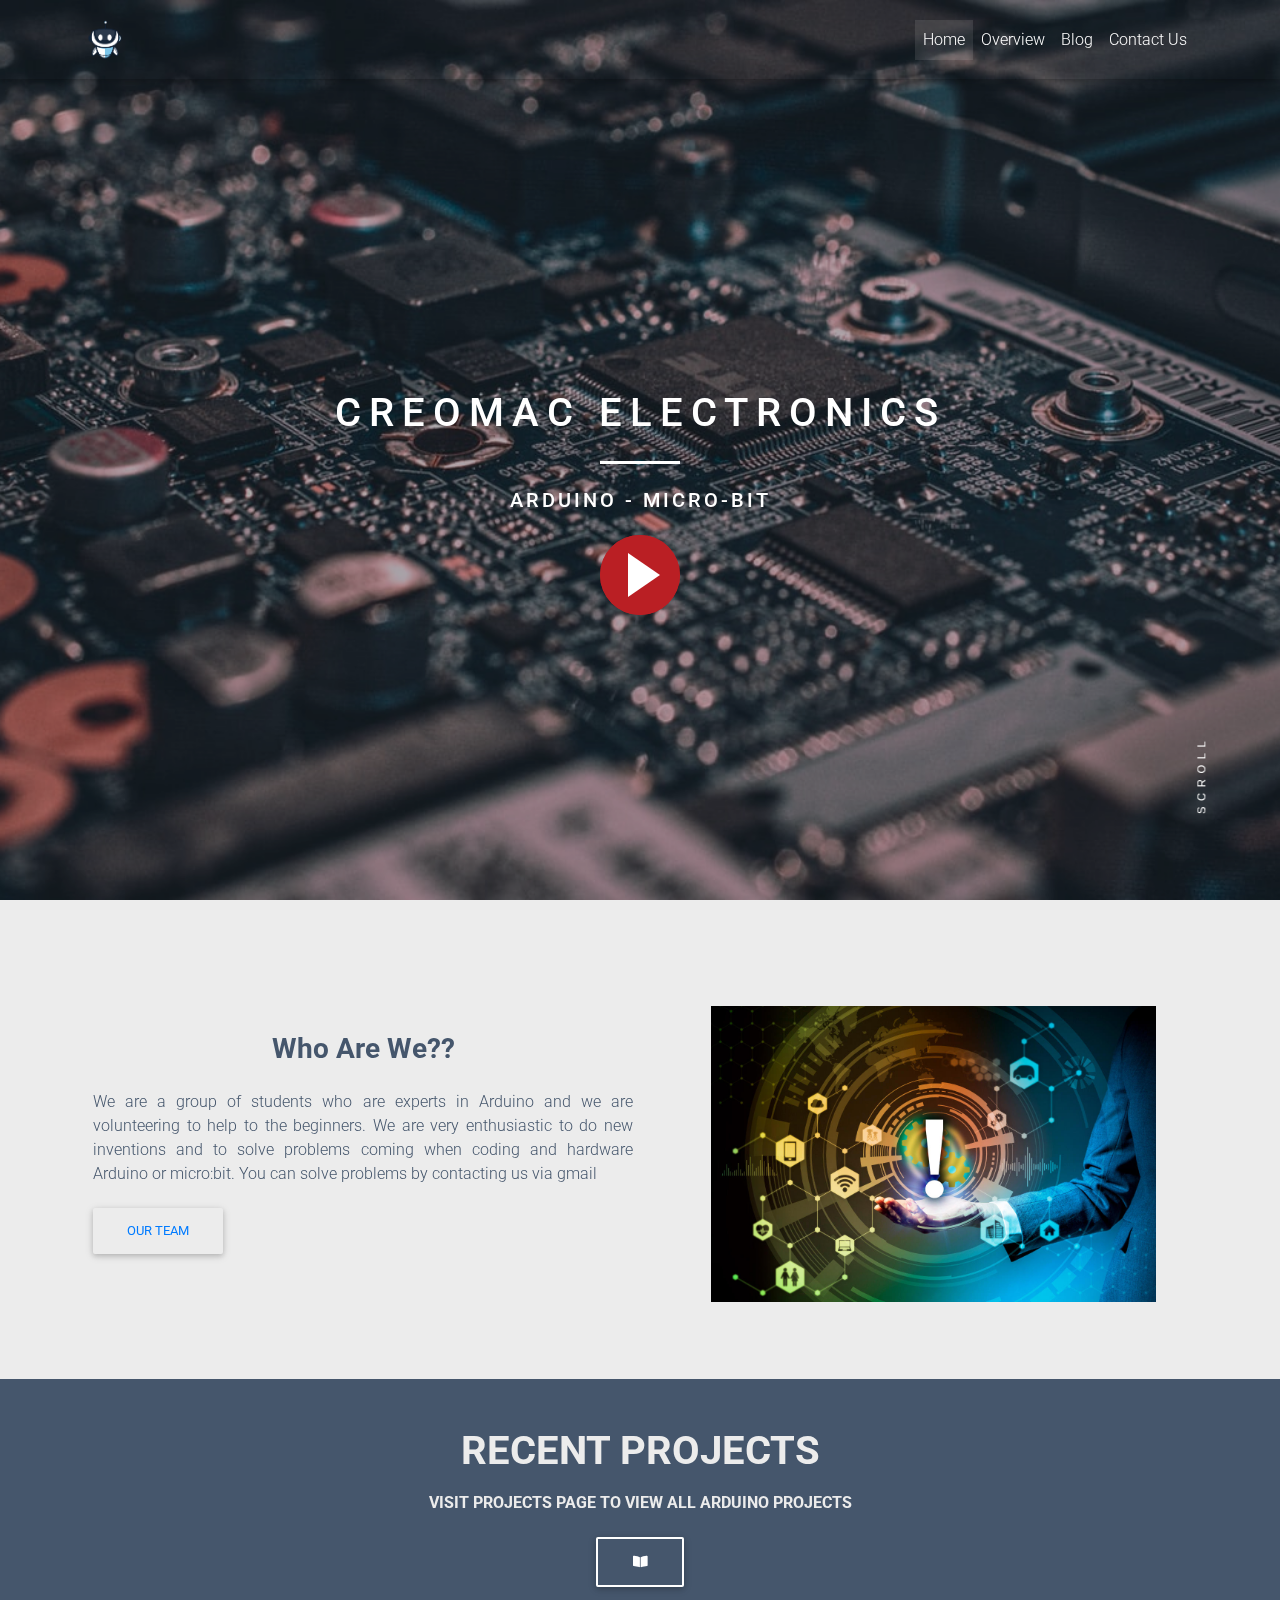
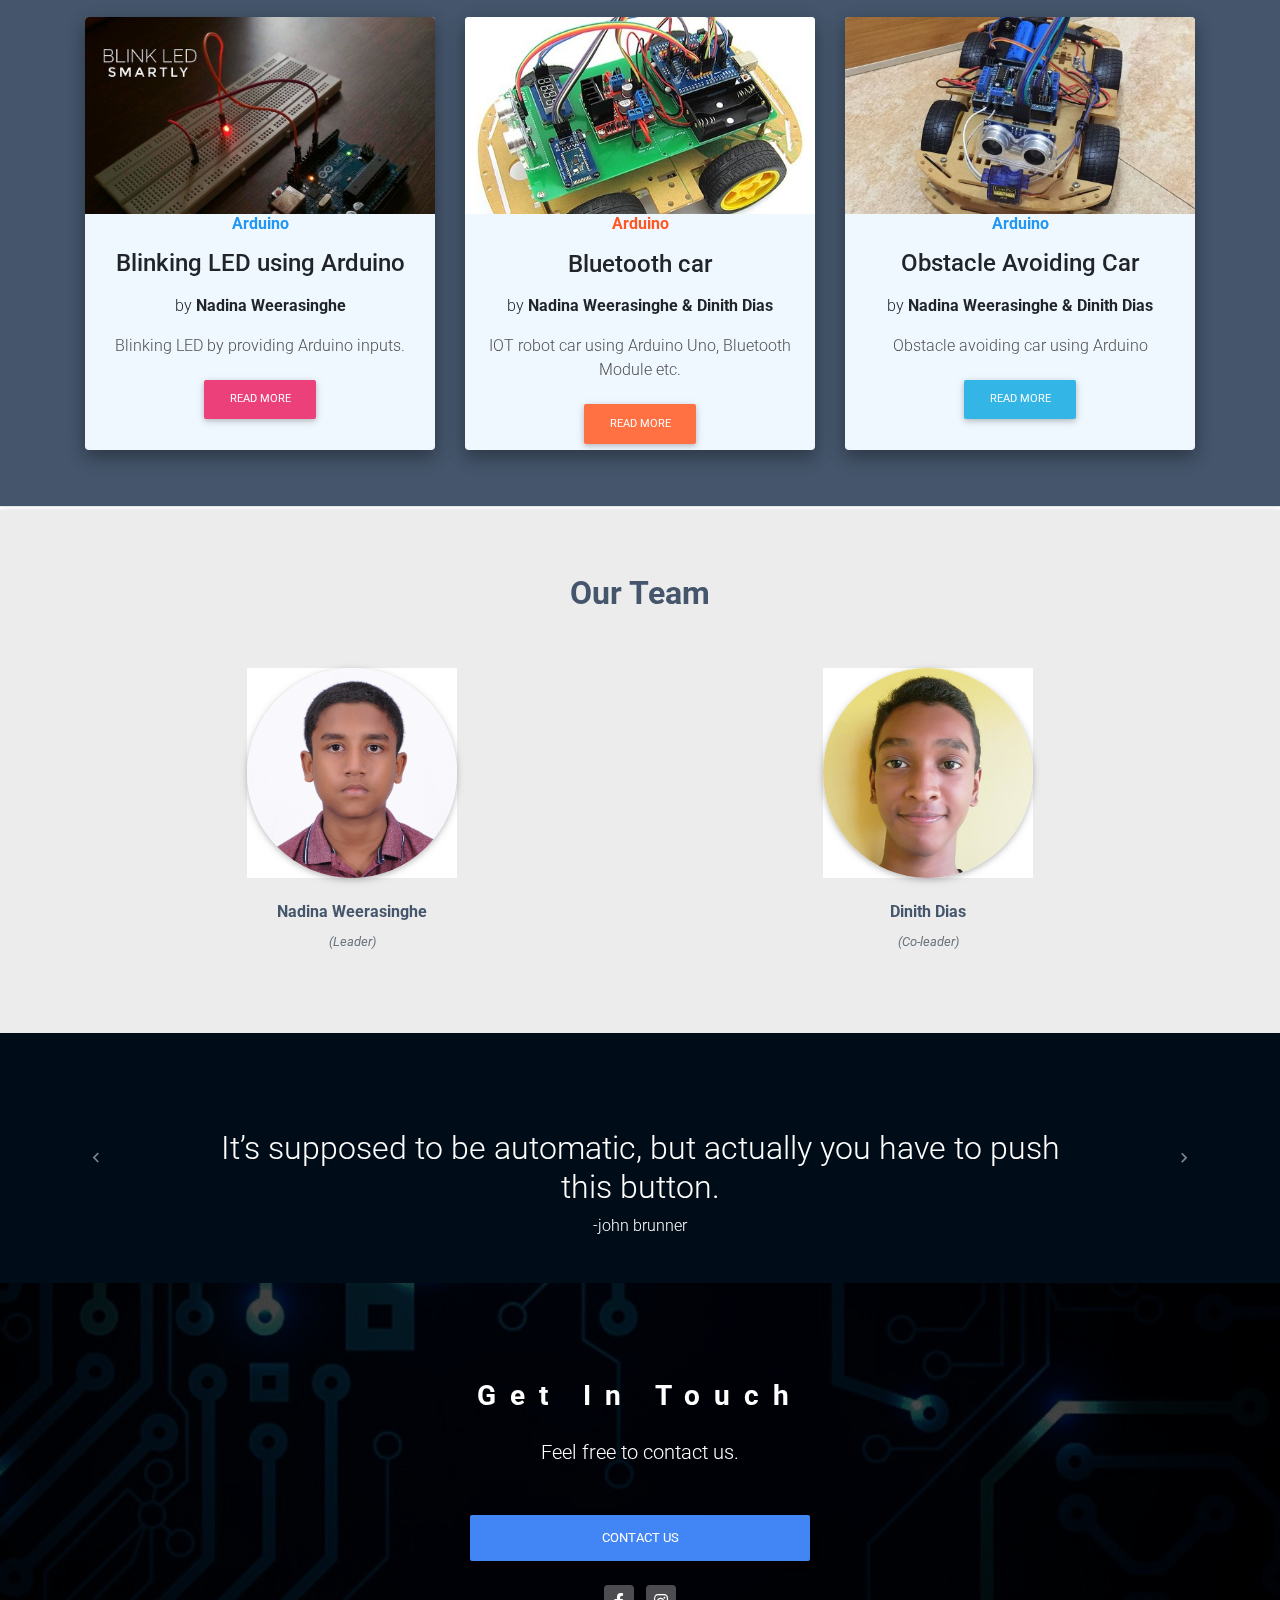
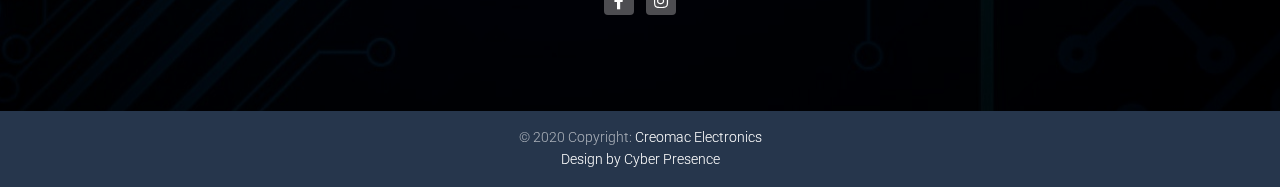
<file: index.html>
<!DOCTYPE html>
<html lang="en">
<head>
  <meta charset="UTF-8">
  <meta name="viewport" content="width=device-width, initial-scale=1, shrink-to-fit=no">
  <meta http-equiv="x-ua-compatible" content="ie=edge">
  <title>Creomac Electronics</title>
  <!-- MDB icon -->
  <link rel="icon" href="images/logo_web.png" type="image/x-icon">
  <!-- Font Awesome -->
  <link rel="stylesheet" href="https://use.fontawesome.com/releases/v5.11.2/css/all.css">
  <!-- Google Fonts Roboto -->
  <link rel="stylesheet" href="https://fonts.googleapis.com/css?family=Roboto:300,400,500,700&display=swap">
  <!-- Bootstrap core CSS -->
  <link rel="stylesheet" href="css/bootstrap.min.css">
  <!-- Material Design Bootstrap -->
  <link rel="stylesheet" href="css/mdb.min.css">
  <link href="https://fonts.googleapis.com/css?family=Monoton&display=swap" rel="stylesheet">
  
  <!-- Your custom styles (optional) -->
  <link rel="stylesheet" href="css/style.css">
</head>
<body>
 
 
 
 <style>

  html,
  body,
  header,
  .view {
    height: 100%;
  }

  @media (max-width: 740px) {
    html,
    body,
    header,
    .view {
      height: 100vh;
    }
  }

  .top-nav-collapse {
    background-color: #30445F !important;
  }

  .navbar:not(.top-nav-collapse) {
    background: transparent !important;
  }

  @media (max-width: 991px) {
   .navbar:not(.top-nav-collapse) {
    background: #30445F !important;
   }
  }
  
  h1 {
    letter-spacing: 8px;
  }

  h5 {
    letter-spacing: 3px;
  }

  .hr-light {
    border-top: 3px solid #fff;
    width: 80px;
	 }
.home-content__scroll {
    position: absolute;
    right: 5rem;
    bottom: 5.4rem;
    -webkit-transform: rotate(-90deg) translate3d(100%, 50%, 0);
    -ms-transform: rotate(-90deg) translate3d(100%, 50%, 0);
    transform: rotate(-90deg) translate3d(100%, 50%, 0);
    -webkit-transform-origin: right bottom;
    -ms-transform-origin: right bottom;
    transform-origin: right bottom;
}
	  
	 
.home-content__scroll .scroll-link {
    font-family: "Nunito Sans", sans-serif;
    font-weight: 500;
    font-size: 0.7rem;
    text-transform: uppercase;
    letter-spacing: .35rem;
    text-align: left;
    color: white;
    position: relative;
    padding-right: 80px;
}
 
	 .scroll-link:hover{
		 color: #45566C;
	 }
	 
	 
	 .buttonhover:hover{
		 background-color:white; 
	 }
	 
	
	 

</style>

<!-- Main navigation -->
<header>
  <!--Navbar-->
  <nav class="navbar navbar-expand-lg navbar-dark fixed-top scrolling-navbar">
    <div class="container">
      <a class="navbar-brand" href="#" style="font-family: 'Monoton', cursive; font-size: 30px;"><img width="40px" src="images/logo_web.png" alt=""></a>
      <button class="navbar-toggler" type="button" data-toggle="collapse" data-target="#navbarSupportedContent-7"
        aria-controls="navbarSupportedContent-7" aria-expanded="false" aria-label="Toggle navigation">
        <span class="navbar-toggler-icon"></span>
      </button>
      <div class="collapse navbar-collapse" id="navbarSupportedContent-7">
        <ul class="navbar-nav ml-auto">
          <li class="nav-item active">
            <a class="nav-link" href="#">Home <span class="sr-only">(current)</span></a>
          </li>
          <li class="nav-item">
            <a class="nav-link" href="overview.html">Overview</a>
          </li>
          <li class="nav-item">
            <a class="nav-link" href="blog.html">Blog</a>
          </li>
          <li class="nav-item">
            <a class="nav-link" href="contact_us.html">Contact Us</a>
          </li>
        </ul>
      </div>
    </div>
  </nav>
  <!-- Navbar -->
  <!-- Full Page Intro -->
  <div class="view jarallax" data-jarallax="{'speed': 0.2}" style="background-image: url(images/photo-1518770660439-4636190af475.jpg); background-repeat: no-repeat; background-size: cover; background-position: center center;">
    <!-- Mask & flexbox options-->
    <div class="mask rgba-black-light d-flex justify-content-center align-items-center">
      <!-- Content -->
      <div class="container">
        <!--Grid row-->
        <div class="row">
          <!--Grid column-->
          <div class="col-md-12 mb-4 white-text text-center">
            <h1 class="h1-reponsive white-text text-uppercase font-weight-bold mb-0 pt-md-5 pt-5 wow fadeInDown"
              data-wow-delay="0.3s"><strong>Creomac Electronics</strong></h1>
            <hr class="hr-light my-4 wow fadeInDown" data-wow-delay="0.4s">
            <h5 class="text-uppercase mb-4 white-text wow fadeInDown" data-wow-delay="0.4s"><strong>Arduino - Micro-bit</strong></h5>
           
     
           
            
						<!--  modal-->

								   <!-- Button trigger modal-->
						
						<a id="play-video" class="video-play-button" data-toggle="modal" data-target="#modalYT">
		 					 <span></span>
							</a>
						<div id="video-overlay" class="video-overlay">
		 					 <a class="video-overlay-close">&times;</a>
							</div>

					
						<!--Modal: modalYT-->
						<div class="modal fade" id="modalYT" tabindex="-1" role="dialog" aria-labelledby="myModalLabel"
						  aria-hidden="true">
						  <div class="modal-dialog modal-lg" role="document">

							<!--Content-->
							<div class="modal-content">

							  <!--Body-->
							  <div class="modal-body mb-0 p-0">

								<div class="embed-responsive embed-responsive-16by9 z-depth-1-half">
								  <iframe class="embed-responsive-item" src="https://www.youtube.com/watch?v=nL34zDTPkcs&"
									allowfullscreen></iframe>
								</div>

							  </div>

							 
							</div>
							<!--/.Content-->

						  </div>
						</div>
						<!--Modal: modalYT-->

								  <!--  modal--> 
            
         
                    
            
          </div>
          <!--Grid column-->
        </div>
        <div class="home-content__scroll">
                <a href="#about" class="scroll-link scroll" >
                    Scroll
                </a>
            </div>
        <!--Grid row-->
      </div>
      <!-- Content -->
    </div>
    <!-- Mask & flexbox options-->
  </div>
  <!-- Full Page Intro -->
</header>
<!-- Main navigation -->
 
 
 
 
 <div class="container-fluid" id="about" style="background-color:#ECECEC; padding-top: 7%; padding-bottom: 6%;">
  <div class="container">

  <!--Section: Content-->
  <section class="dark-grey-text" >

    <div class="row pr-lg-6">
      
      <div class="col-md-6 d-flex align-items-center ml-2">
        <div>
          
          <h3 class="font-weight-bold mb-4 wow slideInUp" style="color:#45566C; text-align: center">Who Are We??</h3>

        	<p style="color: #45566C; text-align:justify">We are a group of students who are experts in Arduino  and we are volunteering to help to the beginners. We are very enthusiastic to do new inventions and to solve problems coming when coding and hardware Arduino or micro:bit. You can solve problems by contacting us via gmail</p>

        	<button type="button" class="btn btn-outline btn-rounded mx-auto" style="color: #45566C;" ><a href="#ourteam">Our Team</a></button>

        </div>
      </div>
     <!-- <div class="col-sm-1">
      	
      </div>
 -->     
      <div class="col-md-5  mb-6 ml-5 mt-3">

        
          <img src="images/iot.jpg" class="img-fluid" alt="smaple image">
       

      </div>
      
    </div>

  </section>
  <!--Section: Content-->

</div>
</div>
  
 <div class="container-fluid text-center pb-5" style="background-color:#45566C ">
 
        
  <h2 class="h1 text-center text-uppercase font-weight-bold mb-3 pt-5" style="color:#ECECEC; ">Recent Projects</h2>

<!--Section description-->
	<p class="text-center text-uppercase font-weight-bold" style="color: #ECECEC">Visit projects page to view all arduino projects</p>

<a href="blog.html">
<button type="button" class="btn  waves-effect" style="border: 2px solid white"><i class="fas fa-book-open" style="color: white" ></i></button>
</a>

<div class="container mt-4">

	<!-- Grid row -->
    <div class="row">

      <!-- Grid column -->
      <div class="col-lg-4 col-md-6 mb-2">

        <!-- Featured image -->
        <div class="view overlay rounded z-depth-2 " style="background-color: aliceblue;">
          <img class="img-fluid" src="images/projects/project1-mainpage.jpg"  alt="first project"> 
          
              
           <!-- Category -->
        <a href="#!" class="blue-text">
          <h6 class="font-weight-bold mb-3">Arduino</h6>
        </a>
        <!-- Post title -->
        <h4 class="font-weight-bold mb-3"><strong>Blinking LED using Arduino</strong></h4>
        <!-- Post data -->
        <p>by <a class="font-weight-bold">Nadina Weerasinghe</a></p>
        <!-- Excerpt -->
        <p class="dark-grey-text">Blinking LED by providing Arduino inputs.</p>
        <!-- Read more button -->
        <a class="btn btn-pink btn-rounded btn-md" href="blog.html">Read more</a>
                                                          
        </div>

      </div>
      <!-- Grid column -->

      <!-- Grid column -->
      <div class="col-lg-4 col-md-6 mb-2" >

        <!-- Featured image -->
        <div class="view overlay rounded z-depth-2" style="background-color: aliceblue;">
          <img class="img-fluid" src="images/projects/project2-mainpage.jpg"  alt="Sample image">
          
          <!-- Category -->
        <a href="#!" class="deep-orange-text">
          <h6 class="font-weight-bold mb-3">Arduino</h6>
        </a>
        <!-- Post title -->
        <h4 class="font-weight-bold mb-3"><strong>Bluetooth car</strong></h4>
        <!-- Post data -->
        <p>by <a class="font-weight-bold">Nadina Weerasinghe & Dinith Dias</a></p>
        <!-- Excerpt -->
        <p class="dark-grey-text">IOT robot car using Arduino Uno, Bluetooth Module etc.</p>
        <!-- Read more button -->
        <a class="btn btn-deep-orange btn-rounded btn-md" href="blog.html">Read more</a>
          
        </div>

      </div>
      <!-- Grid column -->

     
      <!-- Grid column -->
      <div class="col-lg-4 col-md-6 mb-2">

        <!-- Featured image -->
        <div class="view overlay rounded z-depth-2 " style="background-color: aliceblue;">
          <img class="img-fluid" src="images/projects/obstacle_avoiding/obcar-index.jpg" alt="Sample image">
           <!-- Category -->
        <a href="#!" class="blue-text">
          <h6 class="font-weight-bold mb-3">Arduino</h6>
        </a>
        <!-- Post title -->
        <h4 class="font-weight-bold mb-3"><strong>Obstacle Avoiding Car</strong></h4>
        <!-- Post data -->
        <p>by <a class="font-weight-bold">Nadina Weerasinghe & Dinith Dias</a></p>
        <!-- Excerpt -->
        <p class="dark-grey-text">Obstacle avoiding car using Arduino </p>
        <!-- Read more button -->
        <a class="btn btn-info btn-rounded btn-md" href="blog.html">Read more</a>

          
        </div>

       
      </div>
      <!-- Grid column -->

    </div>
    <!-- Grid row -->

	
	
	
</div>   
           </div>       

   
<hr style="height: 3px; color:#ECECEC; margin: 0px ;">     
 
       
<div class="section" id="ourteam">
<div class="container-fluid pt-5  z-depth-1" style="background-color:#ECECEC">
  <section class="p-md-3 mx-md-5 text-center text-lg-left">
    <h2 class="text-center mx-auto font-weight-bold mb-4 pb-2" style="color: #45566C ">Our Team</h2>
    <div class="row" >
      <div class="col-lg-3 col-md-4 col-sm-6 mb-4 mx-auto">
        <div class="p-4">
          <div
            class="avatar w-100 white d-flex justify-content-center align-items-center"
          >
            <img
              src="images/me.jpg"
              class="img-fluid rounded-circle z-depth-1"
            />
          </div>
          <div class="text-center mt-3">
            <h6 class="font-weight-bold pt-2" style="color: #45566C">Nadina Weerasinghe</h6>
            <p class="text-muted">
              <small
                ><i
                  >(Leader)</i
                ></small
              >
            </p>
          </div>
        </div>
      </div>

      <div class="col-lg-3 col-md-4 col-sm-6 mb-4 mx-auto">
        <div class="p-4">
          <div
            class="avatar w-100 white d-flex justify-content-center align-items-center"
          >
            <img
              src="images/coleadernew.jpeg"
              class="img-fluid rounded-circle z-depth-1" 
            />
          </div>
          <div class="text-center mt-3">
            <h6 class="font-weight-bold pt-2"  style="color: #45566C">Dinith Dias</h6>
            <p class="text-muted">
              <small
                ><i
                  >(Co-leader)</i
                ></small
              >
            </p>
          </div>
        </div>
      </div>

    </div>
  </section>
</div>
</div>         
 
  
  
<div id="carouselExampleControls" style="background-color:#000C17" class="carousel slide" data-ride="carousel">
  <div class="carousel-inner">
    <div class="carousel-item active" >
      <div class="carousel-caption mt-5 pt-5">
        <h2>It’s supposed to be automatic, but actually you have to push this button.</h2>
        <p>-john brunner</p>
      </div>
    </div>
    <div class="carousel-item">
      <div class="carousel-caption mt-5 pt-5">
        <h3>Old robots are becoming more human and young humans are becoming more like robots.</h3>
        <p>– Lorin Morgan-Richards</p>
      </div>
    </div>
    <div class="carousel-item">
      <div class="carousel-caption mt-5 pt-5">
        <h3>We now expect more from technology and less from each other.</h3>
        <p>– Sherry Turkle</p>
      </div>
    </div>
    <div class="carousel-item">
      <div class="carousel-caption mt-5 pt-5">
        <h3>Any sufficiently advanced technology is equivalent to magic.</h3>
        <p>– Sir Arthur C. Clarke</p>
      </div>
    </div>
    <div class="carousel-item">
      <div class="carousel-caption mt-5 pt-5">
        <h3>Technology is the campfire around which we tell our stories.</h3>
        <p>– Laurie Anderson</p>
      </div>
    </div>
  </div>
  <a class="carousel-control-prev" href="#carouselExampleControls" role="button" data-slide="prev">
    <span class="carousel-control-prev-icon" aria-hidden="true"></span>
    <span class="sr-only">Previous</span>
  </a>
  <a class="carousel-control-next" href="#carouselExampleControls" role="button" data-slide="next">
    <span class="carousel-control-next-icon" aria-hidden="true"></span>
    <span class="sr-only">Next</span>
  </a>
</div>







<div class="container-fluid" style="padding-left: 0px; padding-right: 0px"> 

  <!-- Section -->
  <section style="background-image: url(images/float.jpg); background-position: center">

    <style>
      .input-grey .input-group-lg>.input-group-prepend>.input-group-text {
        border-radius: .125rem;
      }

      .input-grey .form-control {
        border-radius: .125rem;
      }

      .input-grey .form-control.form-control-lg {
        font-size: 1rem;
      }
      
      .form-control:focus {
        background-color: rgba(255,255,255,.3);
      }

      .input-grey input::placeholder {
        color: #fff;
      }

      .input-grey .input-group-lg>.form-control:not(textarea) {
        height: calc(1.5em + 1rem + 6px);
      }

      .social .fab {
        width: 30px;
        height: 30px;
      }
    </style>
    
    <div class="mask rgba-black-strong py-5">

      <div class="container text-center my-5">

        <h3 class="font-weight-bold text-center white-text pb-2" style="letter-spacing: 0.5em">Get In Touch</h3>
        <p class="lead text-center white-text pt-2 mb-5">Feel free to contact us. </p>

       
         
            
            <div class="col-md-4 m-auto text-center"><a href="https://forms.gle/D1cQRYCGuL4V4Qkh9">
              <button  class="btn btn-block btn-primary">Contact Us</button></a>
            </div>
         
       

        <div class="social text-center mt-4">
          <a class="mx-1" href="https://www.facebook.com/Creomac-robotics-group-101169314911018/"><i class="fab fa-facebook-f p-2 rounded rgba-white-light white-text"></i></a>
          
          <a class="mx-1" href="https://www.instagram.com/creomacelectronics/"><i class="fab fa-instagram p-2 rounded rgba-white-light white-text"></i></a>
        </div>

      </div>

    </div>

  </section>
  <!-- Section -->
  
</div>



<!-- Footer -->
<footer class="page-footer font-small" style="background-color:#30445F "> 

  <!-- Copyright -->
  <div class="footer-copyright text-center py-3">© 2020 Copyright:
    <a href="https://mdbootstrap.com/education/bootstrap/"> Creomac Electronics <br>Design by Cyber Presence </a>
  </div>
  <!-- Copyright -->

</footer>
<!-- Footer -->




 
<script src="js/anchor-scroll-master/scroll.min.js"></script>

  <script type="text/javascript" src="js/alljs.js"></script>
  <!-- jQuery -->
  <script type="text/javascript" src="js/jquery.min.js"></script>
  <!-- Bootstrap tooltips -->
  <script type="text/javascript" src="js/popper.min.js"></script>
  <!-- Bootstrap core JavaScript -->
  <script type="text/javascript" src="js/bootstrap.min.js"></script>
  <!-- MDB core JavaScript -->
  <script type="text/javascript" src="js/mdb.min.js"></script>
  <!-- Your custom scripts (optional) -->
  <script type="text/javascript"></script>

</body>
</html>
</file>
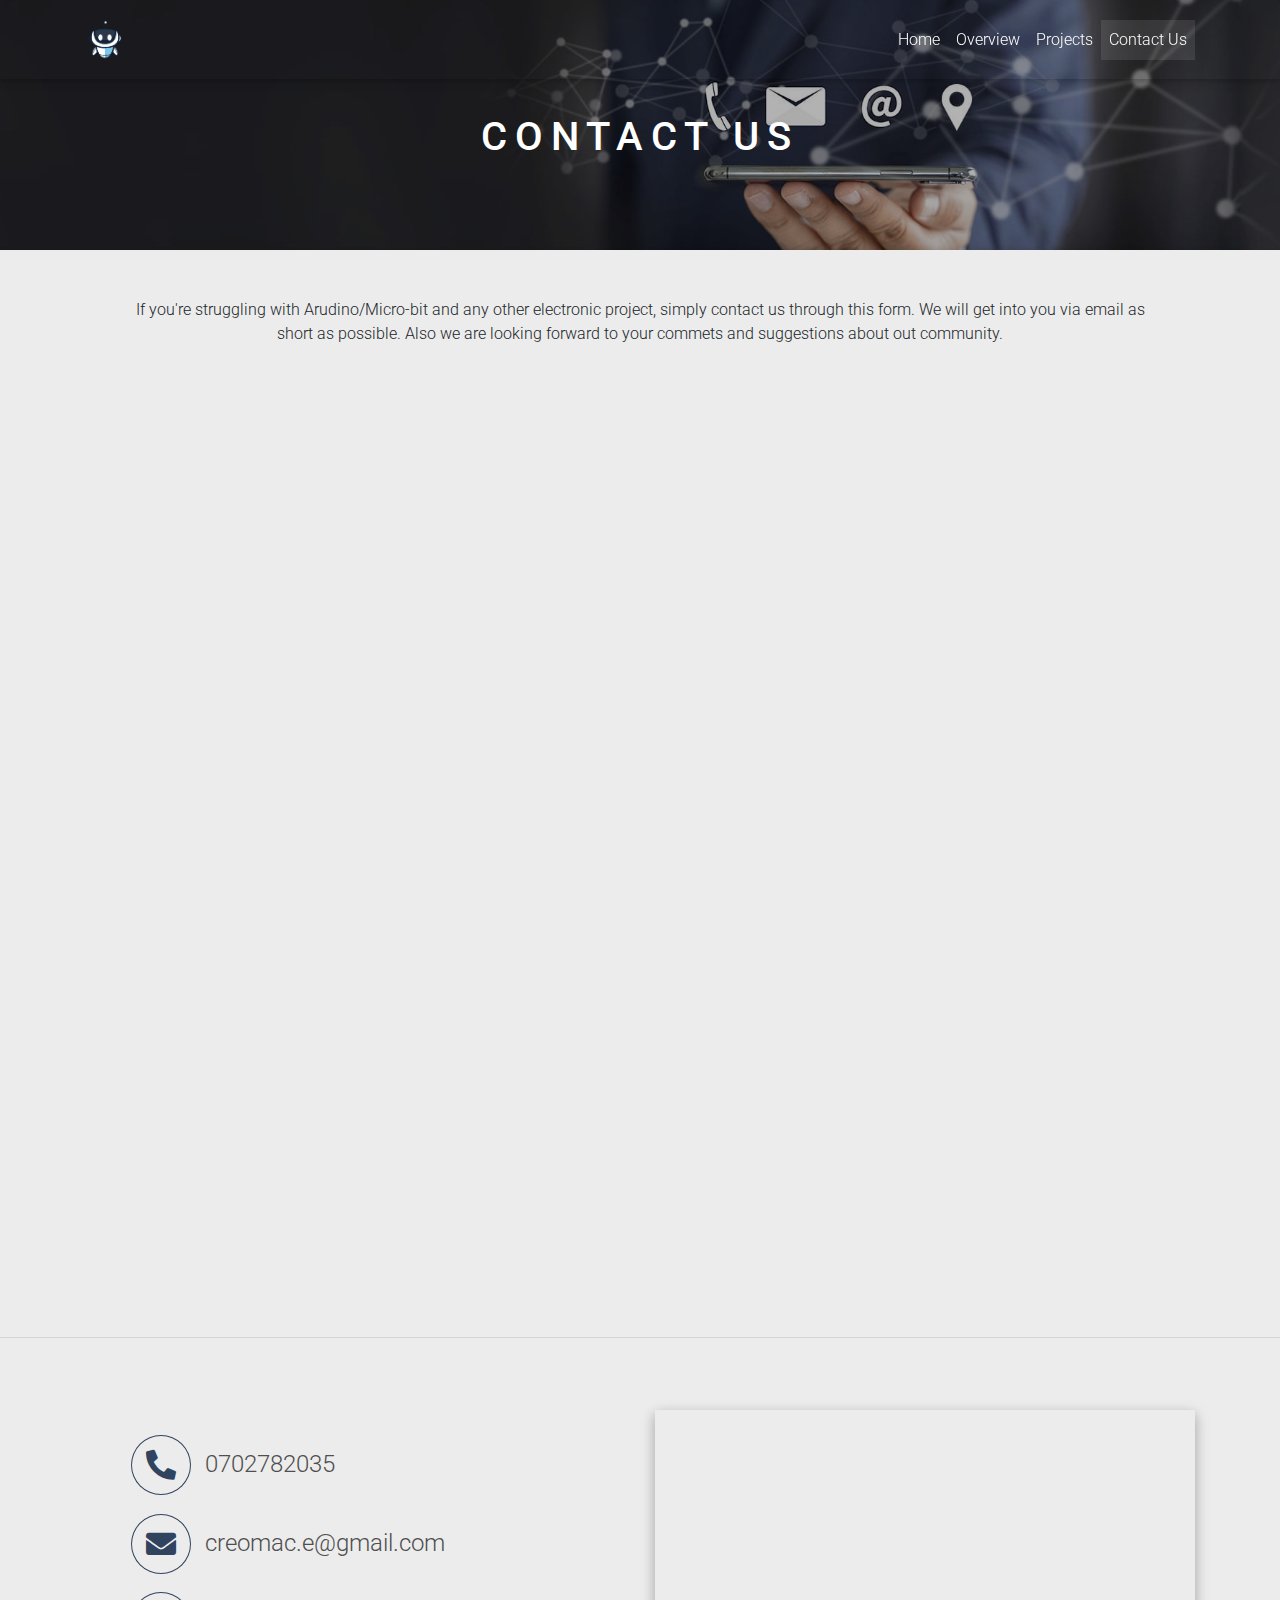
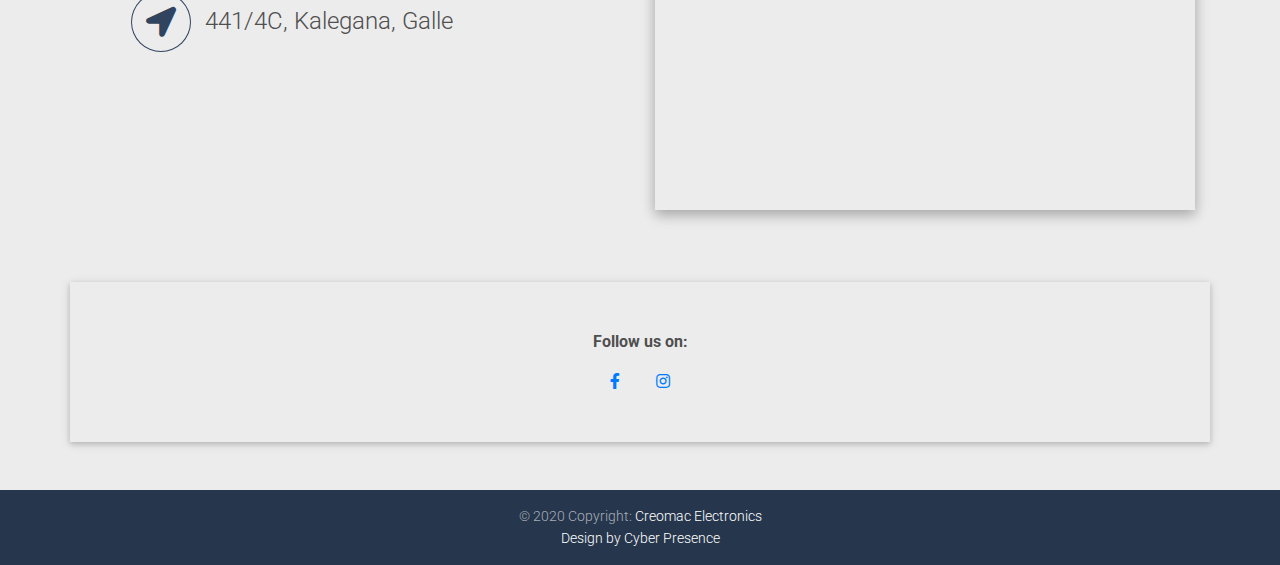
<file: contact_us.html>
<!DOCTYPE html>
<html lang="en">
<head>
  <meta charset="UTF-8">
  <meta name="viewport" content="width=device-width, initial-scale=1, shrink-to-fit=no">
  <meta http-equiv="x-ua-compatible" content="ie=edge">
  <title>Contact Us</title>
  <!-- MDB icon -->
  <link rel="icon" href="images/logo_web.png" type="image/x-icon">
  <!-- Font Awesome -->
  <link rel="stylesheet" href="https://use.fontawesome.com/releases/v5.11.2/css/all.css">
  <!-- Google Fonts Roboto -->
  <link rel="stylesheet" href="https://fonts.googleapis.com/css?family=Roboto:300,400,500,700&display=swap">
  <!-- Bootstrap core CSS -->
  <link rel="stylesheet" href="css/bootstrap.min.css">
  <!-- Material Design Bootstrap -->
  <link rel="stylesheet" href="css/mdb.min.css">
  <link href="https://fonts.googleapis.com/css?family=Monoton&display=swap" rel="stylesheet">
  
  <!-- Your custom styles (optional) -->
  <link rel="stylesheet" href="css/style.css">
</head>
<body>
 
 
 
 <style>

  html,
  body,
  header,
  .view {
   
  }

  @media (max-width: 740px) {
    html,
    body,
    header,
    .view {
      
    }
  }

  .top-nav-collapse {
    background-color: #30445F !important;
  }

  .navbar:not(.top-nav-collapse) {
    background: transparent !important;
  }

  @media (max-width: 991px) {
   .navbar:not(.top-nav-collapse) {
    background: #30445F !important;
   }
  }
  
  h1 {
    letter-spacing: 8px;
  }

  h5 {
    letter-spacing: 3px;
  }

  .hr-light {
    border-top: 3px solid #fff;
    width: 80px;
	 }
	 body{
		 background-color: #ECECEC;
	 }
	 
	/* call us icons   */ 
	 
	 .icon {
  cursor: pointer;
  position: relative;
  display: inline-block;
  width: 60px;
  height: 60px;
  margin-left: 12px;
  margin-right: 12px;
  border-radius: 30px;
  overflow: hidden;
}
.icon::before, .icon::after {
  content: '';
  position: absolute;
  top: 0;
  left: 0;
  height: 100%;
  width: 100%;
  -webkit-transition: all 0.25s ease;
  transition: all 0.25s ease;
  border-radius: 30px;
}
.icon i {
  position: relative;
  color: #30445F;
  font-size: 30px;
  margin-top: 15px;
  -webkit-transition: all 0.25s ease;
  transition: all 0.25s ease;
}
	 
	 .icon i:hover{
		 color: #FFFFFF
	 }	 
	 

.icon-fill::before {
  -webkit-transition-duration: 0.5s;
          transition-duration: 0.5s;
  box-shadow: inset 0 0 0 1px #16A085;
}
.icon-fill:hover::before {
  box-shadow: inset 0 0 0 60px #16A085;
}

.icon-enter::after {
  box-shadow: inset 0 0 0 1px #EB9532;
}
.icon-enter::before {
  border-radius: 0;
  margin-left: -100%;
  box-shadow: inset 0 0 0 60px #EB9532;
}
.icon-enter:hover::before {
  margin-left: 0;
}

.icon-expand::after {
  box-shadow: inset 0 0 0 1px #C82647;
}
.icon-expand::before {
  background: #C82647;
  box-shadow: inset 0 0 0 60px #2d2c3e;
}
.icon-expand:hover::before {
  box-shadow: inset 0 0 0 1px #2d2c3e;
}

.icon-collapse::before {
  border-radius: 0;
}
.icon-collapse:hover::before {
  box-shadow: inset 0 30px 0 0 #8CC63F, inset 0 -30px 0 0 #8CC63F;
}
.icon-collapse::after {
  box-shadow: inset 0 0 0 1px #8CC63F;
}

.icon-rotate {
  box-shadow: inset 0 0 0 1px #30445F;
}
.icon-rotate::after, .icon-rotate::before {
  border: 0px solid transparent;
}
.icon-rotate:hover::before {
  -webkit-transition: border-top-width 0.3s ease, border-top-color 0.3s ease;
  transition: border-top-width 0.3s ease, border-top-color 0.3s ease;
  border-width: 60px;
  border-top-color: #30445F;
}
.icon-rotate:hover::after {
  -webkit-transition: border-left-width 0.3s ease, border-left-color 0.3s ease;
  transition: border-left-width 0.3s ease, border-left-color 0.3s ease;
  border-width: 60px;
  border-left-color: #30445F;
}
.icon-rotate:hover {
  -webkit-transition: background 0.001s ease 0.3s;
  transition: background 0.001s ease 0.3s;
  background: #30445F;
}
.icon-rotate i {
  z-index: 1;
}
	 
	/* call us icons   */  
	

</style>

<!-- Main navigation -->
<header>
  <!--Navbar-->
  <nav class="navbar navbar-expand-lg navbar-dark fixed-top scrolling-navbar">
    <div class="container">
      <a class="navbar-brand" href="index.html" style="font-family: 'Monoton', cursive; font-size: 30px;"><img width="40px" src="images/logo_web.png" alt=""></a>
      <button class="navbar-toggler" type="button" data-toggle="collapse" data-target="#navbarSupportedContent-7"
        aria-controls="navbarSupportedContent-7" aria-expanded="false" aria-label="Toggle navigation">
        <span class="navbar-toggler-icon"></span>
      </button>
      <div class="collapse navbar-collapse" id="navbarSupportedContent-7">
        <ul class="navbar-nav ml-auto">
          <li class="nav-item ">
            <a class="nav-link" href="index.html">Home <span class="sr-only">(current)</span></a>
          </li>
          <li class="nav-item">
            <a class="nav-link" href="overview.html">Overview</a>
          </li>
          <li class="nav-item">
            <a class="nav-link" href="blog.html">Projects</a>
          </li>
          <li class="nav-item active">
            <a class="nav-link" href="contact_us.html">Contact Us</a>
          </li>
        </ul>
      </div>
    </div>
  </nav>
  <!-- Navbar -->
  <!-- Full Page Intro -->
  <div class="view jarallax" data-jarallax="{'speed': 0.2}" style="background-image: url(images/contactus.jpg); background-repeat: no-repeat; background-size: cover; background-position: center center; height: 250px;">
    <!-- Mask & flexbox options-->
    <div class="mask rgba-black-light d-flex justify-content-center align-items-center">
      <!-- Content -->
      <div class="container">
        <!--Grid row-->
        <div class="row">
          <!--Grid column-->
          <div class="col-md-12 mb-4 white-text text-center">
            <h1 class="h1-reponsive white-text text-uppercase font-weight-bold mb-0 pt-md-5 pt-5 wow fadeInDown"
              data-wow-delay="0.3s"><strong>Contact Us</strong></h1>
            
          </div>
          <!--Grid column-->
        </div>
        
        <!--Grid row-->
      </div>
      <!-- Content -->
    </div>
    <!-- Mask & flexbox options-->
  </div>
  <!-- Full Page Intro -->
</header>
<!-- Main navigation -->
 

 
<div class="container text-center" style="background-color: #ECECEC">
	
	 <p class="m-5   text-center">If you're struggling with Arudino/Micro-bit and any other electronic project, simply contact us through this form. We will get into you via email as short as possible. Also we are looking forward to your commets and suggestions about out community. </p>
	<div class="text-center">
 	<iframe  src="https://docs.google.com/forms/d/e/1FAIpQLSd4tJvxyUovGTeFOI4Xz6j_LFLeRm7xZENqIYKoKCu5_xvsXw/viewform?embedded=true" width="90%" height="920" frameborder="0" marginheight="0" marginwidth="0">Loading…</iframe>
 	</div>
 </div>
 
 
 <hr class="h-auto">
 

  <div class="container mt-5" style="background-color: #ECECEC">

 
    <!--Section: Content-->
    <section class="dark-grey-text mb-5">
      
      <style>
        .map-container-section {
          overflow:hidden;
          padding-bottom:56.25%;
          position:relative;
          height:0;
        }
        .map-container-section iframe {
          left:0;
          top:0;
          height:100%;
          width:100%;
          position:absolute;
        }
      </style>

      <!-- Section heading -->
     
      <!-- Section description -->
     
      <!-- Grid row -->
      <div class="row" style="z-index: 5">
   
           <div class="col-lg-6 justify-content-center p-5 align-content-stretch">
          <!-- Buttons-->
          		<table class="align-content-stretch">
          			<tr class="m-3">
          				<td class="align-middle">
          					<div class="text-center icon icon-rotate"><i class="fa fa-phone-alt"></i></div>
          				</td>
          				<td class="align-middle">
          					<h4 class="buttonedit align-baseline">0702782035</h4>
          				</td>
          			</tr>
          			<tr height="10em"></tr>
          			<tr class="m-3">
          				<td class="align-middle">
          					<div class="text-center icon icon-rotate"><i class="fa fa-envelope"></i></div>
          				</td>
          				<td class="align-middle">
          					<h4 class="buttonedit">creomac.e@gmail.com</h4>
          				</td>
          			</tr>
          			<tr height="10em"></tr>
          			<tr class="m-3">
          				<td class="align-middle">
          					<div class="text-center icon icon-rotate"><i class="fa fa-location-arrow"></i></div>
          				</td>
          				<td class="align-middle">
          					<h4 class="buttonedit">441/4C, Kalegana, Galle</h4>
          				</td>
          			</tr>
          			
          		</table>
          	
       
        </div>
        
        
         <!-- Grid column -->
        <div class="col-lg-6 ">

          <!--Google map-->
          <div id="map-container-section" class="z-depth-1-half map-container-section mb-4 mt-4" style="height: 400px">
            <iframe src="https://maps.google.com/maps?q=Manhatan&t=&z=15&ie=UTF8&iwloc=&output=embed" frameborder="0"
              style="border:0" allowfullscreen></iframe>
          </div>
          
          </div>
        
        
        <!-- Grid column -->

      </div>
      <!-- Grid row -->

    </section>
    <!--Section: Content-->


  </div>
 
 
   <div class="container my-5 py-5 z-depth-1">
 

    <!--Section: Content-->
    <section class="px-md-5 mx-md-5 text-center dark-grey-text">

      <p class="font-weight-bold">Follow us on:</p>

      <!--Facebook-->
      <a href="https://www.facebook.com/Creomac-robotics-group-101169314911018/" class="mx-3" role="button"><i class="fab fa-facebook-f"></i></a>
     
      <a href="https://www.instagram.com/creomacelectronics/" class="mx-3" role="button"><i class="fab fa-instagram"></i></a>
      

    </section>
    <!--Section: Content-->


  </div>
 
 



<!-- Footer -->
<footer class="page-footer font-small" style="background-color:#30445F "> 

  <!-- Copyright -->
  <div class="footer-copyright text-center py-3">© 2020 Copyright:
    <a href="https://mdbootstrap.com/education/bootstrap/"> Creomac Electronics <br>Design by Cyber Presence </a>
  </div>
  <!-- Copyright -->

</footer>
<!-- Footer -->




 
<script src="js/anchor-scroll-master/scroll.min.js"></script>

  <script type="text/javascript" src="js/alljs.js"></script>
  <!-- jQuery -->
  <script type="text/javascript" src="js/jquery.min.js"></script>
  <!-- Bootstrap tooltips -->
  <script type="text/javascript" src="js/popper.min.js"></script>
  <!-- Bootstrap core JavaScript -->
  <script type="text/javascript" src="js/bootstrap.min.js"></script>
  <!-- MDB core JavaScript -->
  <script type="text/javascript" src="js/mdb.min.js"></script>
  <!-- Your custom scripts (optional) -->
  <script type="text/javascript"></script>

</body>
</html>
</file>
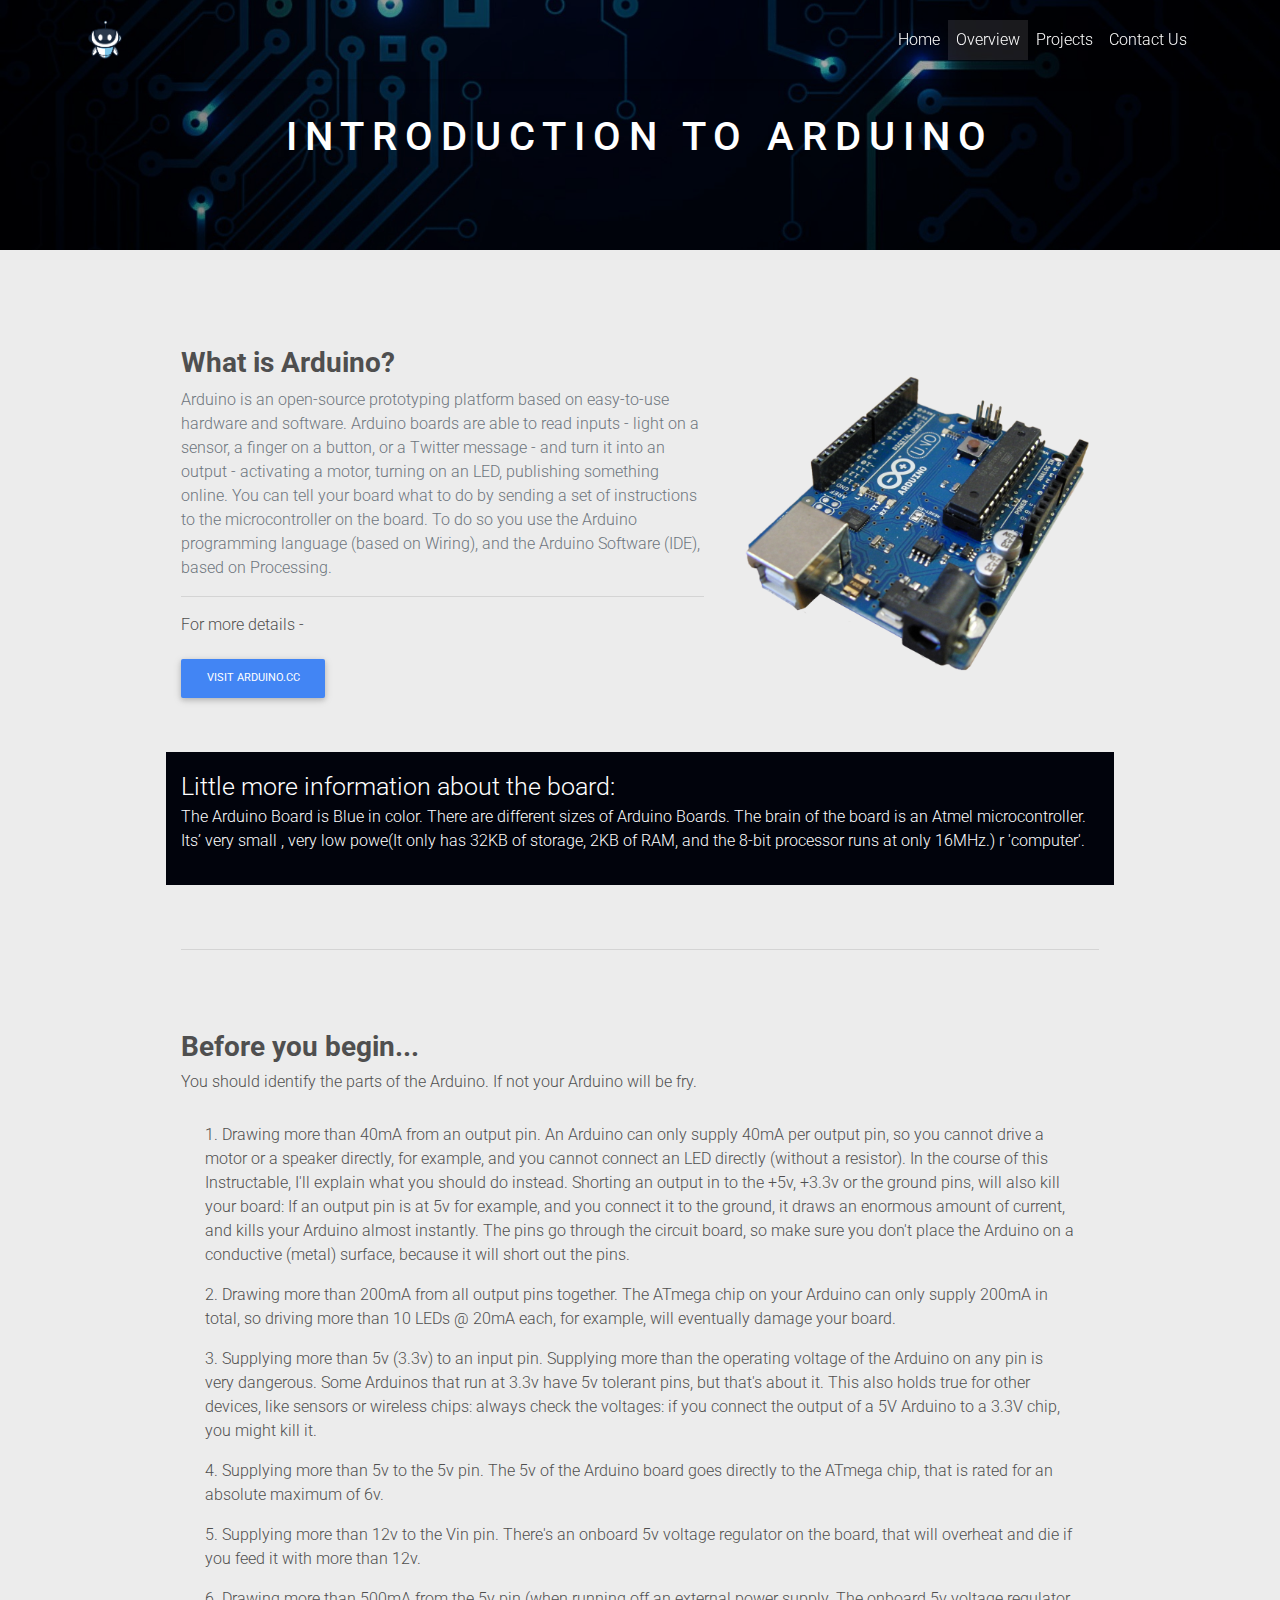
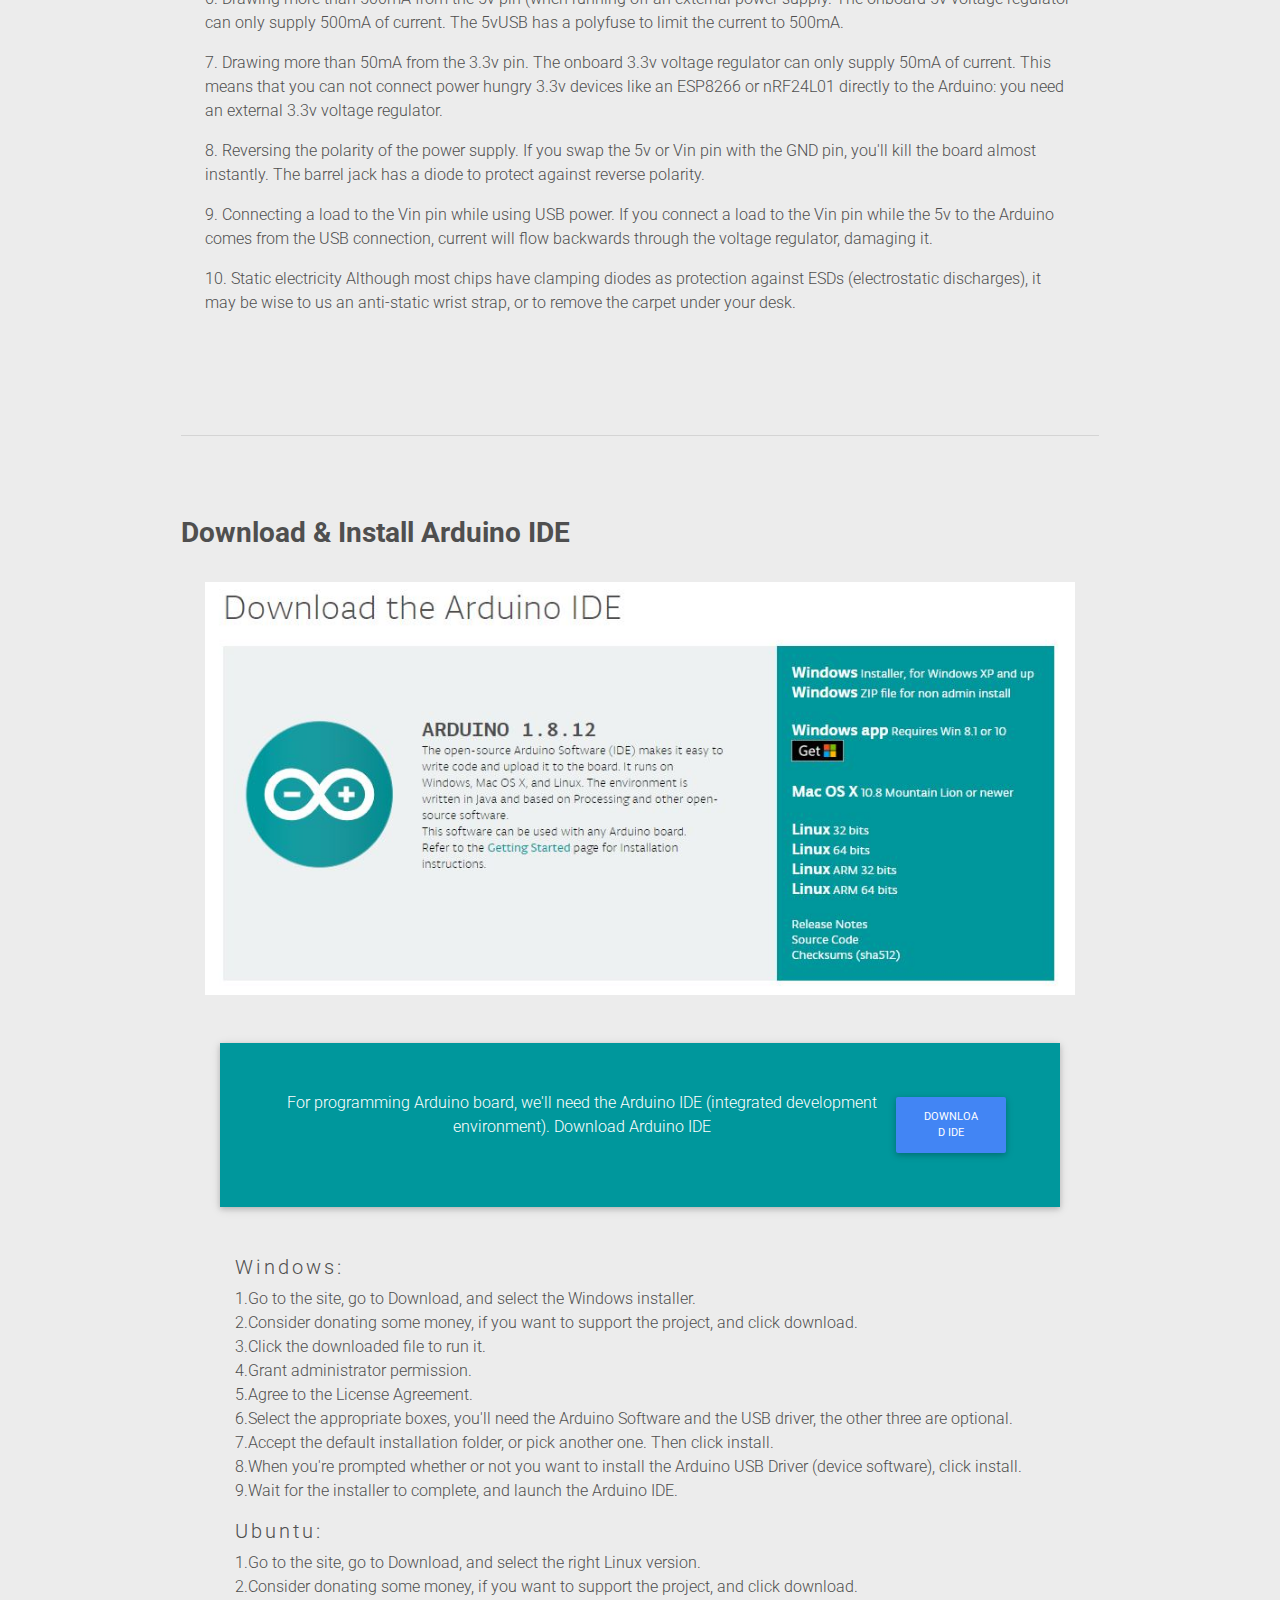
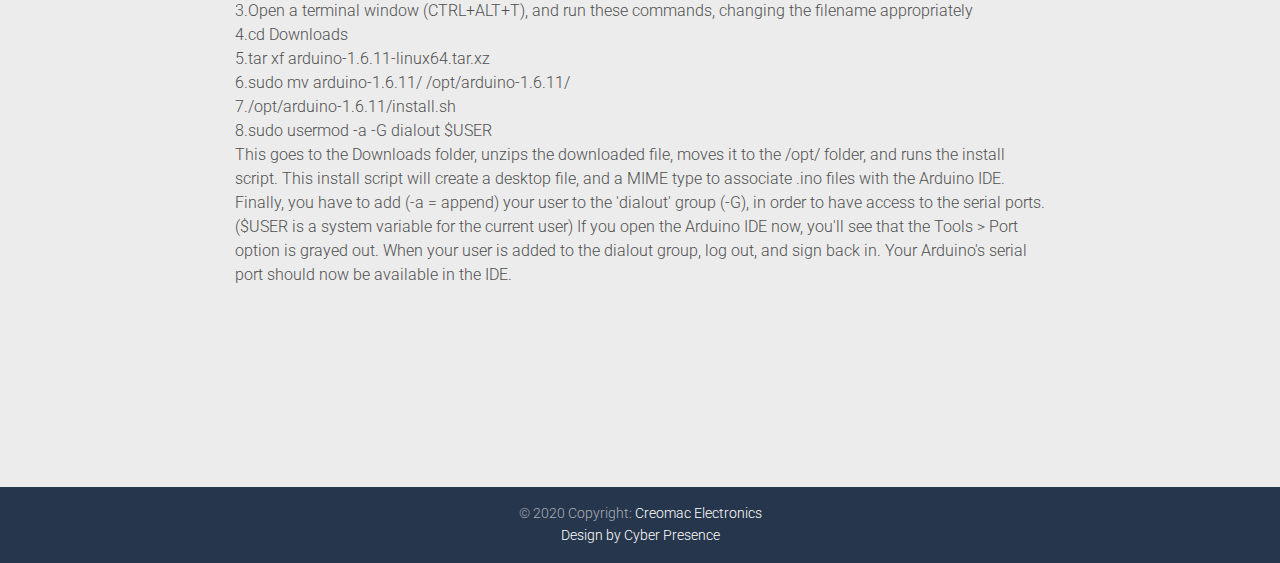
<file: overview.html>
<!DOCTYPE html>
<html lang="en">
<head>
  <meta charset="UTF-8">
  <meta name="viewport" content="width=device-width, initial-scale=1, shrink-to-fit=no">
  <meta http-equiv="x-ua-compatible" content="ie=edge">
  <title>Overview</title>
  <!-- MDB icon -->
  <link rel="icon" href="images/logo_web.png" type="image/x-icon">
  <!-- Font Awesome -->
  <link rel="stylesheet" href="https://use.fontawesome.com/releases/v5.11.2/css/all.css">
  <!-- Google Fonts Roboto -->
  <link rel="stylesheet" href="https://fonts.googleapis.com/css?family=Roboto:300,400,500,700&display=swap">
  <!-- Bootstrap core CSS -->
  <link rel="stylesheet" href="css/bootstrap.min.css">
  <!-- Material Design Bootstrap -->
  <link rel="stylesheet" href="css/mdb.min.css">
  <link href="https://fonts.googleapis.com/css?family=Monoton&display=swap" rel="stylesheet">
  
  <!-- Your custom styles (optional) -->
  <link rel="stylesheet" href="css/style.css">
</head>
<body>
 
 
 
 <style>

  html,
  body,
  header,
  .view {
   
  }

  @media (max-width: 740px) {
    html,
    body,
    header,
    .view {
       
    }
  }

  .top-nav-collapse {
    background-color: #30445F !important;
  }

  .navbar:not(.top-nav-collapse) {
    background: transparent !important;
  }

  @media (max-width: 991px) {
   .navbar:not(.top-nav-collapse) {
    background: #30445F !important;
   }
  }
  
  h1 {
    letter-spacing: 8px;
  }

  h5 {
    letter-spacing: 3px;
  }

  .hr-light {
    border-top: 3px solid #fff;
    width: 80px;
	 }
	 body{
		 background-color: #ECECEC;
	 }
	 

</style>

<!-- Main navigation -->
<header>
  <!--Navbar-->
  <nav class="navbar navbar-expand-lg navbar-dark fixed-top scrolling-navbar">
    <div class="container">
      <a class="navbar-brand" href="#" style="font-family: 'Monoton', cursive; font-size: 30px;"><img width="40px" src="images/logo_web.png" alt=""></a>
      <button class="navbar-toggler" type="button" data-toggle="collapse" data-target="#navbarSupportedContent-7"
        aria-controls="navbarSupportedContent-7" aria-expanded="false" aria-label="Toggle navigation">
        <span class="navbar-toggler-icon"></span>
      </button>
      <div class="collapse navbar-collapse" id="navbarSupportedContent-7">
        <ul class="navbar-nav ml-auto">
          <li class="nav-item ">
            <a class="nav-link" href="index.html">Home </a>
          </li>
          <li class="nav-item active">
            <a class="nav-link " href="index.html">Overview <span class="sr-only">(current)</span></a>
          </li>
          <li class="nav-item">
            <a class="nav-link" href="blog.html">Projects</a>
          </li>
          <li class="nav-item ">
            <a class="nav-link" href="contact_us.html">Contact Us</a>
          </li>
        </ul>
      </div>
    </div>
  </nav>
  <!-- Navbar -->
  <!-- Full Page Intro -->
  <div class="view jarallax" data-jarallax="{'speed': 0.2}" style="background-image: url(images/float.jpg); background-repeat: no-repeat; background-size: cover; background-position: center center; height: 250px;">
    <!-- Mask & flexbox options-->
    <div class="mask rgba-black-light d-flex justify-content-center align-items-center">
      <!-- Content -->
      <div class="container">
        <!--Grid row-->
        <div class="row">
          <!--Grid column-->
          <div class="col-md-12 mb-4 white-text text-center">
            <h1 class="h1-reponsive white-text text-uppercase font-weight-bold mb-0 pt-md-5 pt-5 wow fadeInDown"
              data-wow-delay="0.3s"><strong>Introduction to Arduino </strong></h1>
            
          </div>
          <!--Grid column-->
        </div>
        
        <!--Grid row-->
      </div>
      <!-- Content -->
    </div>
    <!-- Mask & flexbox options-->
  </div>
  <!-- Full Page Intro -->
</header>
<!-- Main navigation -->
 
 
 <div class="container-fluid">
     <div class="container my-5 py-5 ">

 
        <!--Section: Content-->
        <section class="px-md-5 mx-md-5 dark-grey-text text-center text-lg-left">
    
          <!--Grid row-->
          <div class="row">
    
            <!--Grid column-->
            <div class="col-lg-7 mb-4 mb-lg-0">
    
         
    
              <h3 class="font-weight-bold">What is Arduino?</h3>
    
              <p class="text-muted">Arduino is an open-source prototyping platform based on easy-to-use hardware and software. Arduino boards are able to read inputs - light on a sensor, a finger on a button, or a Twitter message - and turn it into an output - activating a motor, turning on an LED, publishing something online. You can tell your board what to do by sending a set of instructions to the microcontroller on the board. To do so you use the Arduino programming language (based on Wiring), and the Arduino Software (IDE), based on Processing.</p>
              <hr>
              <p>
              	For more details -
              </p>
    
              <a class="btn btn-primary btn-md ml-0" href="https://www.arduino.cc/" role="button">Visit arduino.cc</a>
    
            </div>
            <!--Grid column-->
    
            <!--Grid column-->
            <div class="col-lg-5 mb-4 mb-lg-0 d-flex align-items-center justify-content-center">
    
                <img src="images/arduino.png" width="400px" alt="">
    
            </div>
            <!--Grid column-->
    
          </div>
          <!--Grid row-->
    <div class="row">
    	<div class="container pt-3 pb-3 mt-5 mb-5" style="background-color: #01030C; color: white;">
    	<div style="font-size: 25px">
    	Little more information about the board:
</div>
<p>
The Arduino Board is Blue in color. There are different sizes of Arduino Boards. The brain of the board is an Atmel microcontroller. Its’ very small , very low powe(It only has 32KB of storage, 2KB of RAM, and the 8-bit processor runs at only 16MHz.) r 'computer'. 
</p>
</div>
    	
    	
    </div>
    <hr>
    
    <div class="row">
    <div class="container pt-3 pb-3 mt-5 mb-5">
    	<h3 class="font-weight-bold">Before you begin...</h3>
    <h6>You should identify the parts of the Arduino. If not your Arduino will be fry.
</h6>
             
             <div class="container p-4">
              <p>1. Drawing more than 40mA from an output pin.
An Arduino can only supply 40mA per output pin, so you cannot drive a motor or a speaker directly, for example, and you cannot connect an LED directly (without a resistor). In the course of this Instructable, I'll explain what you should do instead.
Shorting an output in to the +5v, +3.3v or the ground pins, will also kill your board: If an output pin is at 5v for example, and you connect it to the ground, it draws an enormous amount of current, and kills your Arduino almost instantly.
The pins go through the circuit board, so make sure you don't place the Arduino on a conductive (metal) surface, because it will short out the pins.
</p>
            
            <p>
            	2. Drawing more than 200mA from all output pins together.
The ATmega chip on your Arduino can only supply 200mA in total, so driving more than 10 LEDs @ 20mA each, for example, will eventually damage your board.

            </p>
           
            <p>
            3. Supplying more than 5v (3.3v) to an input pin.
Supplying more than the operating voltage of the Arduino on any pin is very dangerous. Some Arduinos that run at 3.3v have 5v tolerant pins, but that's about it. This also holds true for other devices, like sensors or wireless chips: always check the voltages: if you connect the output of a 5V Arduino to a 3.3V chip, you might kill it. 	
            </p>
            
            <p>
            	4. Supplying more than 5v to the 5v pin.
The 5v of the Arduino board goes directly to the ATmega chip, that is rated for an absolute maximum of 6v.

            </p>
            
            <p>
            	5. Supplying more than 12v to the Vin pin.
There's an onboard 5v voltage regulator on the board, that will overheat and die if you feed it with more than 12v.

            </p>
            <p>
            	6. Drawing more than 500mA from the 5v pin (when running off an external power supply.
            	The onboard 5v voltage regulator can only supply 500mA of current. The 5vUSB has a polyfuse to limit the current to 500mA.


            </p>
            <p>
            	7. Drawing more than 50mA from the 3.3v pin.
The onboard 3.3v voltage regulator can only supply 50mA of current. This means that you can not connect power hungry 3.3v devices like an ESP8266 or nRF24L01 directly to the Arduino: you need an external 3.3v voltage regulator.
            </p>
            <p>
            	8. Reversing the polarity of the power supply.
If you swap the 5v or Vin pin with the GND pin, you'll kill the board almost instantly.
The barrel jack has a diode to protect against reverse polarity.

            </p>
            <p>
            	9. Connecting a load to the Vin pin while using USB power.
If you connect a load to the Vin pin while the 5v to the Arduino comes from the USB connection, current will flow backwards through the voltage regulator, damaging it.

            </p>
             <p>
             10.	Static electricity
Although most chips have clamping diodes as protection against ESDs (electrostatic discharges), it may be wise to us an anti-static wrist strap, or to remove the carpet under your desk.

             </p>
             
              </div>
    	</div>
    </div>
    <hr>
    <div class="row">
    <div class="container pt-3 pb-3 mt-5 mb-5">
    	<h3 class="font-weight-bold">Download & Install Arduino IDE</h3>
    	
    	 <div class="container p-4 ">
    	 
    	 <img src="images/website.JPG" width="100%" alt="">
    	
    	<div class="container">
    		
    		<div class="container my-5 px-0 z-depth-1">


  <!--Section: Content-->
  <section class="text-center white-text d-md-flex justify-content-between p-5  lighten-2" style="background-color: #00979C">

    
    <p>
    	For programming Arduino board, we'll need the Arduino IDE (integrated development environment).
Download Arduino IDE
    </p>
     <a class="btn btn-primary btn-md ml-0" href="https://www.arduino.cc/" role="button">Download IDE</a>
  </section>
  <!--Section: Content-->


</div>
    		
    	</div>
   	  
   	  
   	  <div class="container">
	    	<div class="container">
	    	<h5>Windows:</h5>
	    	<p>
	    		1.Go to the site, go to Download, and select the Windows installer.<br>
2.Consider donating some money, if you want to support the project, and click download.<br>
3.Click the downloaded file to run it.<br>
4.Grant administrator permission.<br>
5.Agree to the License Agreement.<br>
6.Select the appropriate boxes, you'll need the Arduino Software and the USB driver, the other three are optional.<br>
7.Accept the default installation folder, or pick another one. Then click install.<br>
8.When you're prompted whether or not you want to install the Arduino USB Driver (device software), click install.<br>
9.Wait for the installer to complete, and launch the Arduino IDE.<br>

	    	</p>
	    	</div>
	    	
	    	<div class="container">
	    	<h5>Ubuntu:</h5>
	    	<p>
	    		1.Go to the site, go to Download, and select the right Linux version. <br>
2.Consider donating some money, if you want to support the project, and click download.<br>
3.Open a terminal window (CTRL+ALT+T), and run these commands, changing the filename appropriately<br>
4.cd Downloads<br>
5.tar xf arduino-1.6.11-linux64.tar.xz<br>
6.sudo mv arduino-1.6.11/ /opt/arduino-1.6.11/<br>
7./opt/arduino-1.6.11/install.sh<br>
8.sudo usermod -a -G dialout $USER<br>
This goes to the Downloads folder, unzips the downloaded file, moves it to the /opt/ folder, and runs the install script. This install script will create a desktop file, and a MIME type to associate .ino files with the Arduino IDE. Finally, you have to add (-a = append) your user to the 'dialout' group (-G), in order to have access to the serial ports. ($USER is a system variable for the current user) If you open the Arduino IDE now, you'll see that the Tools > Port option is grayed out. When your user is added to the dialout group, log out, and sign back in. Your Arduino's serial port should now be available in the IDE.


	    	</p>
	    	</div>
	    	
	    	
	    </div>    

   	  
    	  
    	 </div>
    	
    </div>
    
     </div>
    
       
        </section>
        <!--Section: Content-->
    
    
      </div>

 </div>
 
 
 <!-- Footer -->
<footer class="page-footer font-small" style="background-color:#30445F "> 

  <!-- Copyright -->
  <div class="footer-copyright text-center py-3">© 2020 Copyright:
    <a href="https://mdbootstrap.com/education/bootstrap/"> Creomac Electronics <br>Design by Cyber Presence </a>
  </div>
  <!-- Copyright -->

</footer>
<!-- Footer -->
 
 <script src="js/anchor-scroll-master/scroll.min.js"></script>

  <script type="text/javascript" src="js/alljs.js"></script>
  <!-- jQuery -->
  <script type="text/javascript" src="js/jquery.min.js"></script>
  <!-- Bootstrap tooltips -->
  <script type="text/javascript" src="js/popper.min.js"></script>
  <!-- Bootstrap core JavaScript -->
  <script type="text/javascript" src="js/bootstrap.min.js"></script>
  <!-- MDB core JavaScript -->
  <script type="text/javascript" src="js/mdb.min.js"></script>
  <!-- Your custom scripts (optional) -->
  <script type="text/javascript"></script>
 


</body>
</html>
</file>
<file: css/style.css>
.carousel{
  margin-top: 0px;
}
.carousel-inner{
  height: 250px;
}
.carousel-caption{
  color: #fff;
  top: 50%;
}





.video-play-button {
  position: absolute;
  z-index: 10;
  top: 120%;
  left: 50%;
  transform: translateX(-50%) translateY(-50%);
  box-sizing: content-box;
  display: block;
  width: 32px;
  height: 44px;
  /* background: #fa183d; #ba1f24 */
  border-radius: 50%;
  padding: 18px 20px 18px 28px;
}

.video-play-button:before {
  content: "";
  position: absolute;
  z-index: 0;
  left: 50%;
  top: 50%;
  transform: translateX(-50%) translateY(-50%);
  display: block;
  width: 80px;
  height: 80px;
  background: #ba1f24;
  border-radius: 50%;
  animation: pulse-border 1500ms ease-out infinite;
}

.video-play-button:after {
  content: "";
  position: absolute;
  z-index: 1;
  left: 50%;
  top: 50%;
  transform: translateX(-50%) translateY(-50%);
  display: block;
  width: 80px;
  height: 80px;
  background: #ba1f24;
  border-radius: 50%;
  transition: all 200ms;
}

.video-play-button:hover:after {
  background-color: darken(#ba1f24, 10%);
}

.video-play-button img {
  position: relative;
  z-index: 3;
  max-width: 100%;
  width: auto;
  height: auto;
}

.video-play-button span {
  display: block;
  position: relative;
  z-index: 3;
  width: 0;
  height: 0;
  border-left: 32px solid #fff;
	border-top: 22px solid transparent;
	border-bottom: 22px solid transparent;
}

@keyframes pulse-border {
  0% {
    transform: translateX(-50%) translateY(-50%) translateZ(0) scale(1);
    opacity: 1;
  }
  100% {
    transform: translateX(-50%) translateY(-50%) translateZ(0) scale(1.5);
    opacity: 0;
  }
}



.video-overlay {
  position: fixed;
  z-index: -1;
  top: 0;
  bottom: 0;
  left: 0;
  right: 0;
  background: rgba(0,0,0,0.80);
  opacity: 0;
  transition: all ease 500ms;
}

.video-overlay.open {
  position: fixed;
  z-index: 1000;
  opacity: 1;
}

.video-overlay-close {
  position: absolute;
  z-index: 1000;
  top: 15px;
  right: 20px;
  font-size: 36px;
  line-height: 1;
  font-weight: 400;
  color: #fff;
  text-decoration: none;
  cursor: pointer;
  transition: all 200ms;
}

.video-overlay-close:hover {
  color: #fa183d;
}

.video-overlay iframe {
  position: absolute;
  top: 50%;
  left: 50%;
  transform: translateX(-50%) translateY(-50%);
  /* width: 90%; */
  /* height: auto; */
  box-shadow: 0 0 15px rgba(0,0,0,0.75);
}
</file>
